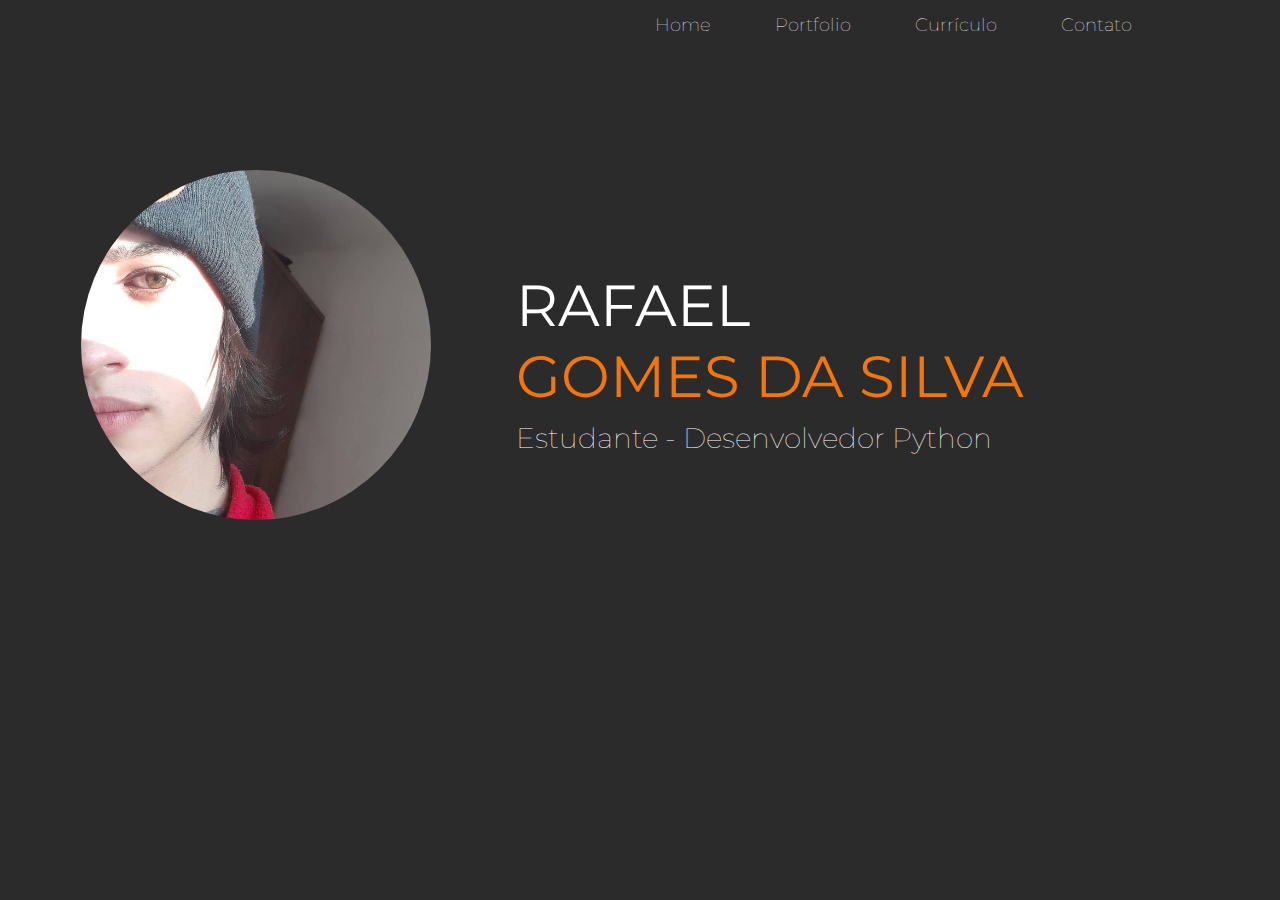
<file: index.html>
<!DOCTYPE html>

<html>

	<head>
		<title> Rafael Gomes - Portfolio Online</title>

		<meta charset="utf-8">
		<link rel="stylesheet" href="css/styles.css">
		<link href="https://fonts.googleapis.com/css?family=Montserrat:100,400" rel="stylesheet">
		<script type="text/javascript" src="js/scripts.js"></script>
		<meta name="viewport" content="width-device-width, initial-scale=1.0">
	</head>


	<body>
		
			<div id="navigation" class= "navigation">
				<ul>
					<li><a href="index.html">Home</li>
					<li><a href="portfolio.html">Portfolio</a></li>
					<li><a href="curriculo.html">Currículo</a></li>
					<li><a href="contato.html">Contato</a></li>
					<li id="threeline-icon" class="threeline-icon" onclick="openNav()">&#9776;</li>
				</ul>
			</div>

			<div class="capa">
				<div class="profile-pic">
					<img src="img/p.jpg" alt="eu">
				</div>
				<div class="profile-title">
					<h1>Rafael <span>Gomes da Silva</span> </h1>
					<h2> Estudante - Desenvolvedor Python </h2>
				</div>
			</div>
	</body>

</html>
</file>
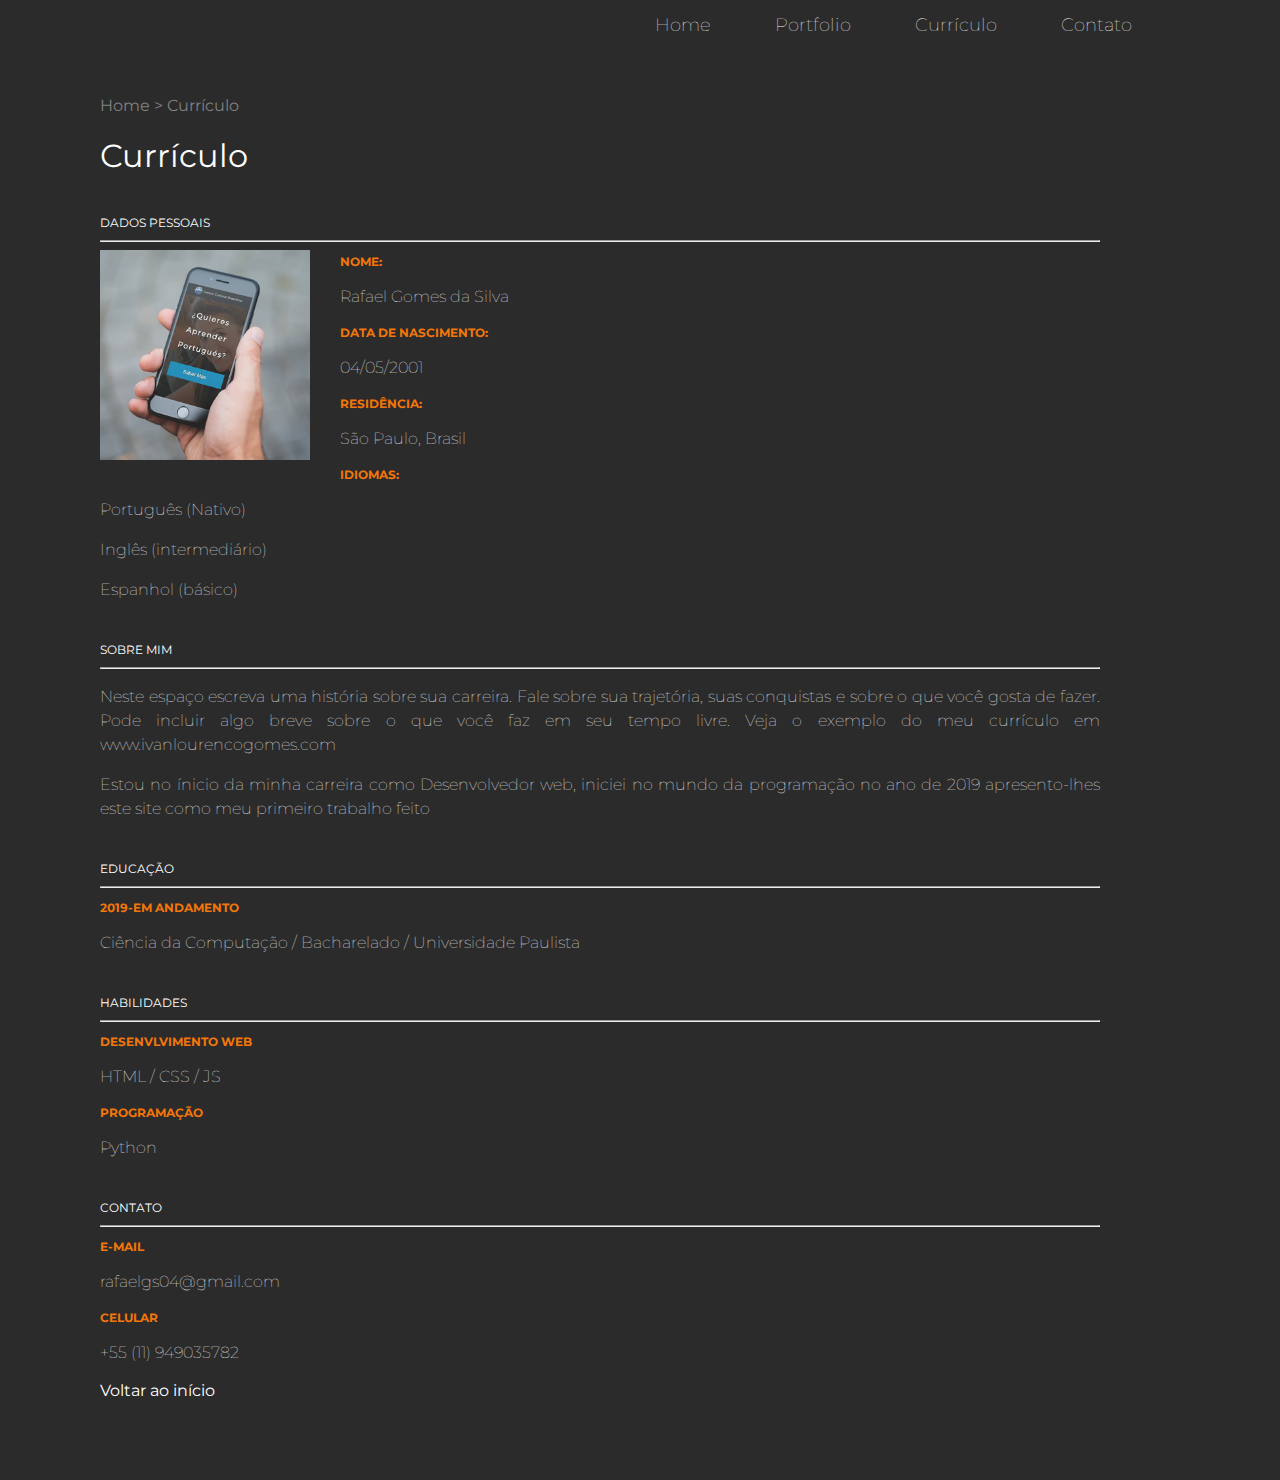
<file: curriculo - Copia.html>
<!DOCTYPE html>

<html>

	<head>
		<title>Currículo - Rafael Gomes</title>

		<meta charset="utf-8">
		<link rel="stylesheet" href="css/styles.css">
		<link href="https://fonts.googleapis.com/css?family=Montserrat:100,400" rel="stylesheet">
		<script type="text/javascript" src="js/scripts.js"></script>
		<meta name="viewport" content="width-device-width, initial-scale=1.0">
	</head>


	<body>
			<div id="navigation" class= "navigation">
				<ul>
					<li><a href="index.html">Home</li>
					<li><a href="portfolio.html">Portfolio</a></li>
					<li><a href="curriculo.html">Currículo</a></li>
					<li><a href="contato.html">Contato</a></li>
					<li id="threeline-icon" class="threeline-icon" onclick="openNav()">&#9776;</li>
				</ul>
			</div>
			
			
			<div class="main">
								
				<ul class="caminhos">
					<li><a href="index.html"><span>Home<span></a></li>
					<li>></li>
					<li>Currículo</li>
				</ul>

				<h1>Currículo</h1>

					
					<h2>Dados Pessoais</h2>
					<hr>

						<img class="pic" src="img/ccb.jpg" alt="eu">
						<h3>Nome:</h3>

							<p>Rafael Gomes da Silva</p>

						<h3>Data de Nascimento:</h3>

							<p>04/05/2001</p>

						<h3>Residência:</h3>

							<p>São Paulo, Brasil</p>

						<h3>Idiomas:</h3>

							<p>Português (Nativo)</p>
							<p>Inglês (intermediário)</p>
							<p>Espanhol (básico)</p>
							
					
					<h2>Sobre Mim</h2>
					<hr>

							<p>Neste espaço escreva uma história sobre sua carreira. Fale sobre sua trajetória, suas conquistas e sobre o que você gosta de fazer. Pode incluir algo breve sobre o que você faz em seu tempo livre. Veja o exemplo do meu currículo em <a href="http://www.ivanlourencogomes.com" target="_blank">www.ivanlourencogomes.com</a></p>

							<p>Estou no ínicio da minha carreira como Desenvolvedor web, iniciei no mundo da programação no ano de 2019 apresento-lhes este site como meu primeiro trabalho feito</p>

					<h2>Educação</h2>
					<hr>

						<h3>2019-Em andamento</h3>

							<p>Ciência da Computação / Bacharelado / Universidade Paulista</p>
					
					<h2>Habilidades</h2>
					<hr>

						<h3>Desenvlvimento WEB</h3>

							<p>HTML / CSS / JS </p>

						<h3>Programação</h3>

							<p>Python</p>

					<h2>Contato</h2>
					<hr>
					<h3>E-mail</h3>
							<p>rafaelgs04@gmail.com</p>
					<h3>Celular</h3>
							<p>+55 (11) 949035782</p>


				<div class="v"><a href="#">Voltar ao início</a> </div>


			</div>

				

	</body>

</html>
</file>
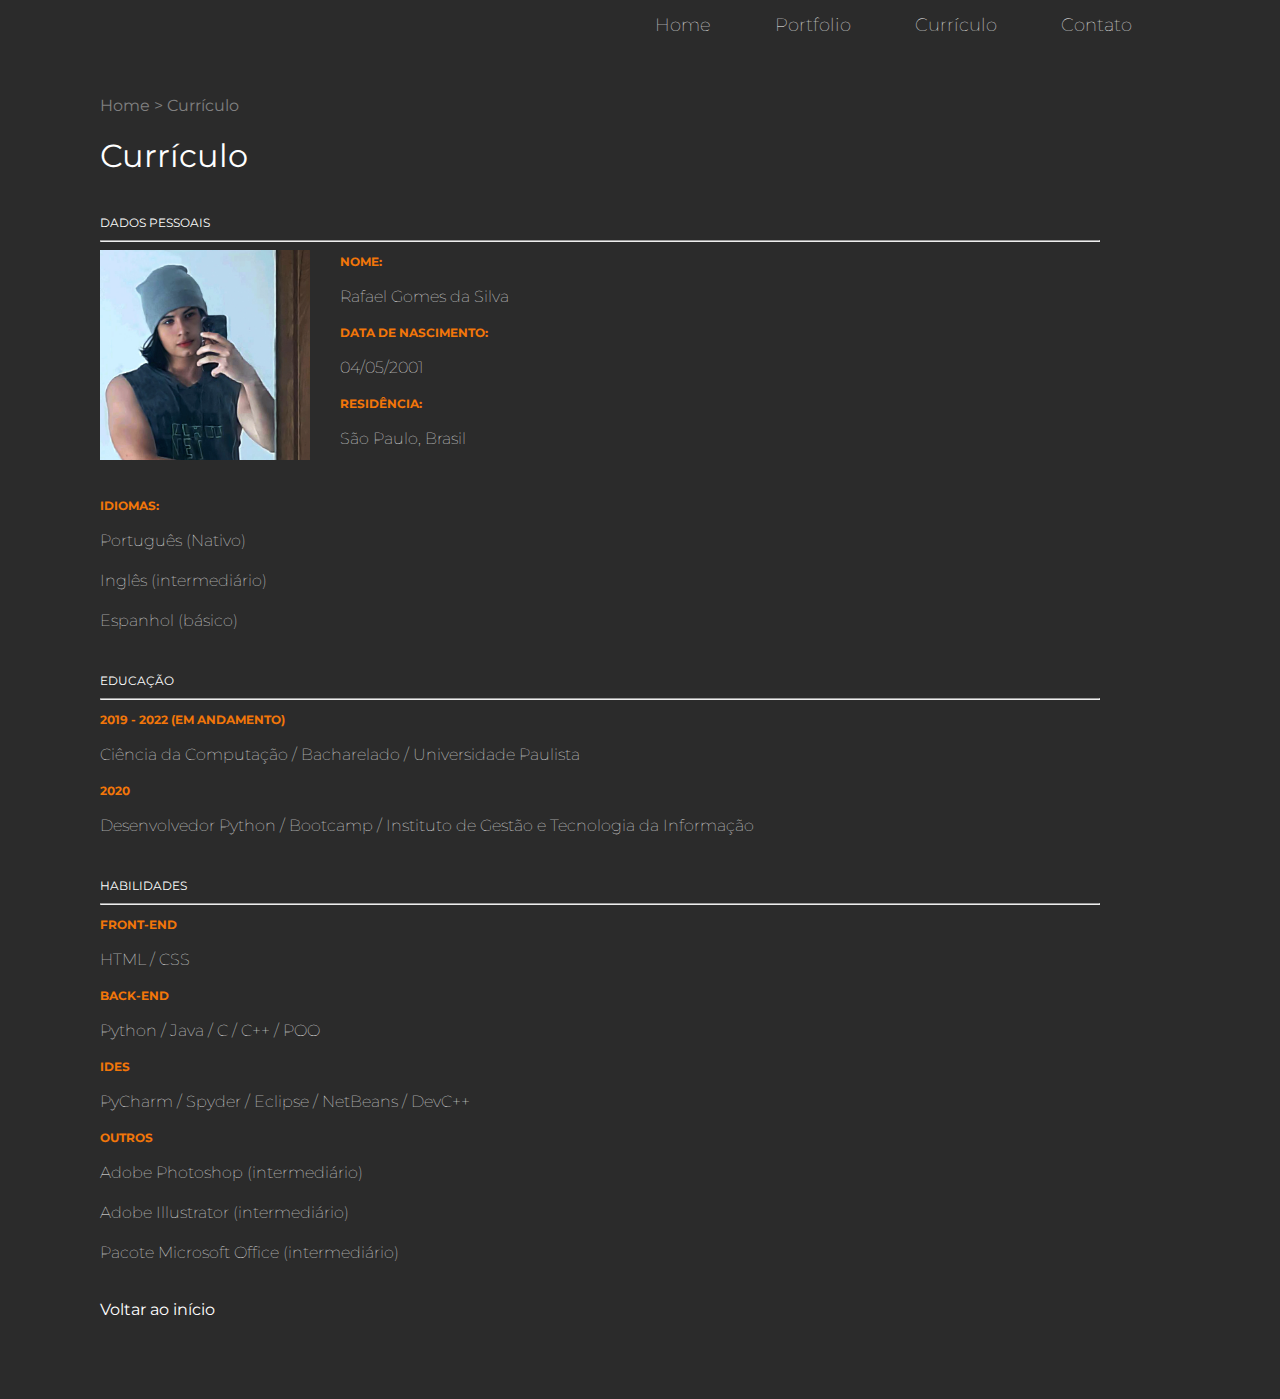
<file: curriculo.html>
<!DOCTYPE html>

<html>

	<head>
		<title>Currículo - Rafael Gomes</title>

		<meta charset="utf-8">
		<link rel="stylesheet" href="css/styles.css">
		<link href="https://fonts.googleapis.com/css?family=Montserrat:100,400" rel="stylesheet">
		<script type="text/javascript" src="js/scripts.js"></script>
		<meta name="viewport" content="width-device-width, initial-scale=1.0">
	</head>


	<body>
			<div id="navigation" class= "navigation">
				<ul>
					<li><a href="index.html">Home</li>
					<li><a href="portfolio.html">Portfolio</a></li>
					<li><a href="curriculo.html">Currículo</a></li>
					<li><a href="contato.html">Contato</a></li>
					<li id="threeline-icon" class="threeline-icon" onclick="openNav()">&#9776;</li>
				</ul>
			</div>
			
			
			<div class="main">
								
				<ul class="caminhos">
					<li><a href="index.html"><span>Home<span></a></li>
					<li>></li>
					<li>Currículo</li>
				</ul>

				<h1>Currículo</h1>

					
					<h2>Dados Pessoais</h2>
					<hr>

						<img class="pic" src="img/pp5.jpg" alt="eu">
						<h3>Nome:</h3>

							<p>Rafael Gomes da Silva</p>

						<h3>Data de Nascimento:</h3>

							<p>04/05/2001</p>

						<h3>Residência:</h3>

							<p>São Paulo, Brasil</p>

							<br>

						<h3>Idiomas:</h3>

							<p>Português (Nativo)</p>
							<p>Inglês (intermediário)</p>
							<p>Espanhol (básico)</p>
							
					
					<h2>Educação</h2>
					<hr>
						<h3>2019 - 2022 (Em andamento)</h3>

							<p>Ciência da Computação / Bacharelado / Universidade Paulista</p>

						<h3>2020</h3>
						 <p>Desenvolvedor Python / Bootcamp / Instituto de Gestão e Tecnologia da Informação</p>
					
					<h2>Habilidades</h2>
					<hr>

						<h3>Front-End</h3>

							<p>HTML / CSS </p>

						<h3>Back-End</h3>

							<p>Python / Java  / C / C++ / POO</p>

						<h3>IDEs</h3>

							<p>PyCharm / Spyder / Eclipse / NetBeans / DevC++</p>



						<!--
						<h3>Projetos</h3>

							<h2 style = "margin-top: 15px;">Python:</h2> 
							<div class="v"><a href="https://github.com/Rafalhel/Jogo_Python" style="font-size: 16px;font-weight: 100;line-height: 24px;text-align: justify;"> Jogo de adivinhação com interface</a></div>
							<p></p>
							<div class="v"><a href="https://github.com/Rafalhel/Leitor_de_textos.git" style="font-size: 16px;font-weight: 100;line-height: 24px;text-align: justify;"> Sintetizador de voz </a></div>
							<p></p>
							<div class="v"><a href="https://github.com/Rafalhel/Automacao" style="font-size: 16px;font-weight: 100;line-height: 24px;text-align: justify;"> Automação de acesso ao zoom (Uso pessoal) </a></div>

							
							<p> Criptografia em RSA</p>

							<h2 style = "margin-top: 15px;">Java:</h2> 
							<div class="v"><a href="https://github.com/Rafalhel/TI_Verde" style="font-size: 16px;font-weight: 100;line-height: 24px;text-align: justify;"> Aplicação com interfaçe referente ao TI Verde </a> </div>
							<p></p>
							<div class="v"><a href="https://github.com/Rafalhel/Pizzaria" style="font-size: 16px;font-weight: 100;line-height: 24px;text-align: justify;"> Sistema de Pizzaria em Java </a></div>
							<p></p>
							<div class="v"><a href="https://github.com/Rafalhel/Mercado" style="font-size: 16px;font-weight: 100;line-height: 24px;text-align: justify;"> Sistema de Mercado em Java </a></div>
							

					-->


						<h3>Outros</h3>

							<p>Adobe Photoshop (intermediário) </p>
							<p>Adobe Illustrator (intermediário) </p>
							<p>Pacote Microsoft Office (intermediário)</p>
							<br>
							

				<div class="v"><a href="curriculo.html">Voltar ao início</a> </div>


			</div>

				

	</body>

</html>
</file>
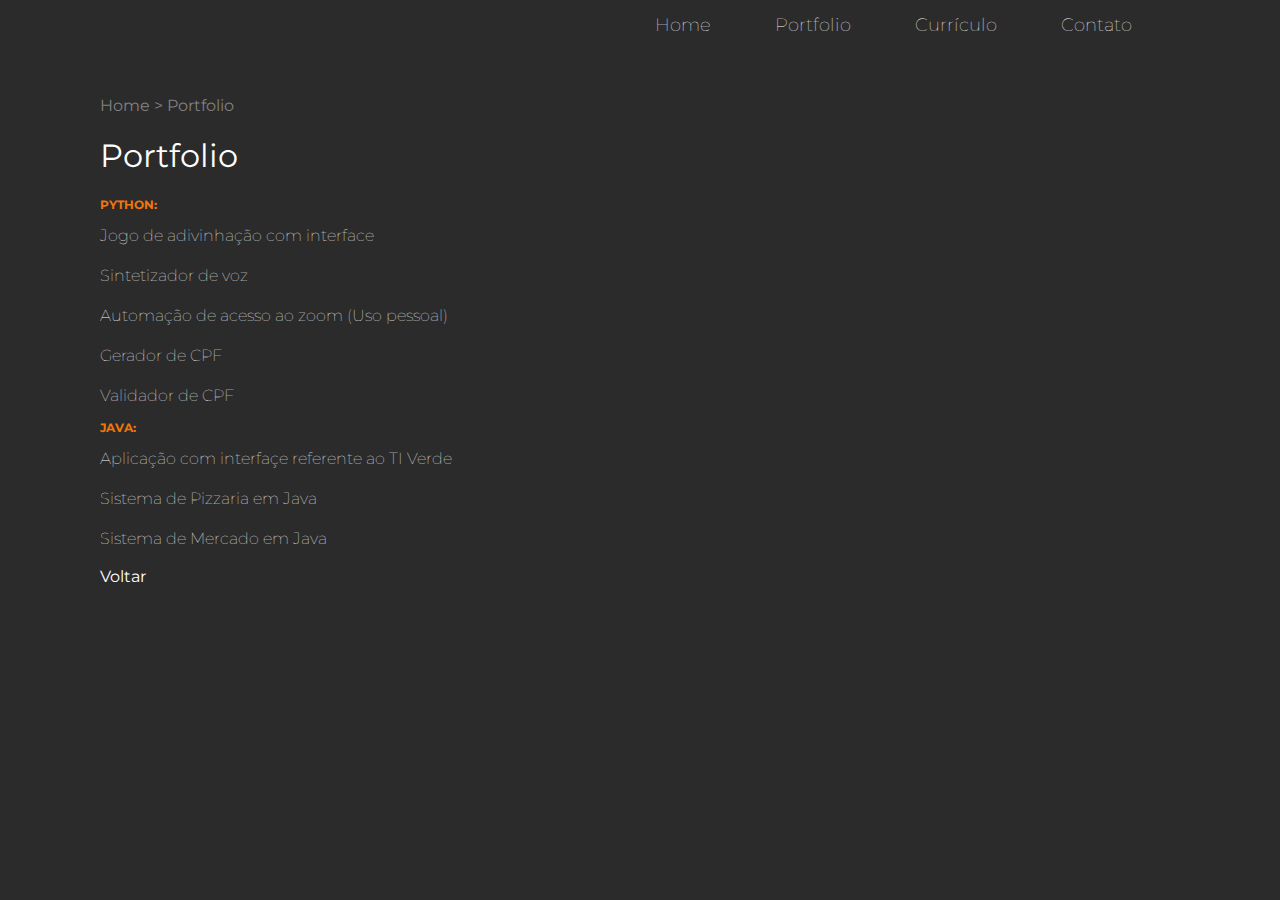
<file: portfolio.html>
<!DOCTYPE html>

<html>

	<head>
		<title>Portfolio - Rafael Gomes</title>

		<meta charset="utf-8">
		<link rel="stylesheet" href="css/styles.css">
		<link href="https://fonts.googleapis.com/css?family=Montserrat:100,400" rel="stylesheet">
		<script type="text/javascript" src="js/scripts.js"></script>
		<meta name="viewport" content="width-device-width, initial-scale=1.0">
	</head>


	<body>

			<div id="navigation" class= "navigation">
				<ul>
					<li><a href="index.html">Home</li>
					<li><a href="portfolio.html">Portfolio</a></li>
					<li><a href="curriculo.html">Currículo</a></li>
					<li><a href="contato.html">Contato</a></li>
					<li id="threeline-icon" class="threeline-icon" onclick="openNav()">&#9776;</li>
				</ul>
			</div>

						
			<div class="main">
				
				
				<ul class="caminhos">
					<li><a href="index.html"><span>Home<span></a></li>
					<li>></li>
					<li>Portfolio</li>
				</ul>

				<h1>Portfolio</h1>

				<!--<h2 style = "margin-top: 15px; color: #f27609;">Python:</h2> -->
							<h3>Python:</h3>
							<div class="v"><a href="https://github.com/Rafalhel/Jogo_Python" style="font-size: 16px;font-weight: 100;line-height: 24px;text-align: justify;"> Jogo de adivinhação com interface</a></div>
							<p></p>
							<div class="v"><a href="https://github.com/Rafalhel/Leitor_de_textos.git" style="font-size: 16px;font-weight: 100;line-height: 24px;text-align: justify;"> Sintetizador de voz </a></div>
							<p></p>
							<div class="v"><a href="https://github.com/Rafalhel/Automacao" style="font-size: 16px;font-weight: 100;line-height: 24px;text-align: justify;"> Automação de acesso ao zoom (Uso pessoal) </a></div>
							<p></p>
							<div class="v"><a href="https://github.com/Rafalhel/GeradorCPF" style="font-size: 16px;font-weight: 100;line-height: 24px;text-align: justify;"> Gerador de CPF </a></div>
							<p></p>
							<div class="v"><a href="https://github.com/Rafalhel/Validar_Cpf" style="font-size: 16px;font-weight: 100;line-height: 24px;text-align: justify;"> Validador de CPF </a></div>

							
							<!-- <p> Criptografia em RSA</p> -->

							<!--<h2 style = "margin-top: 15px; color: #f27609;">Java:</h2> -->
							<h3>Java:</h3>
							<div class="v"><a href="https://github.com/Rafalhel/TI_Verde" style="font-size: 16px;font-weight: 100;line-height: 24px;text-align: justify;"> Aplicação com interfaçe referente ao TI Verde </a> </div>
							<p></p>
							<div class="v"><a href="https://github.com/Rafalhel/Pizzaria" style="font-size: 16px;font-weight: 100;line-height: 24px;text-align: justify;"> Sistema de Pizzaria em Java </a></div>
							<p></p>
							<div class="v"><a href="https://github.com/Rafalhel/Mercado" style="font-size: 16px;font-weight: 100;line-height: 24px;text-align: justify;"> Sistema de Mercado em Java </a></div>
							<p></p>
				<!--
				<div class="miniatura">
					
				</div>
				-->

				<a href="portfolio.html">Voltar<a>

			</div>	

			

	</body>

</html>
</file>
<file: css/styles.css>
html,body {
	margin: 0px;
	padding: 0px;
}





body {
	background-color: #2b2b2b;
	font-family: 'Montserrat', sans-serif;
	animation-name: profile-col;
	animation-duration: 1s;
	overflow-x: hidden;
}
.navigation{
	background-color: #2b2b2b;
	color:white;
	width: 100%;
	height: 45px;
	position: fixed;
	padding-left: 253px;

	animation-name: menu;
	animation-duration: 2s;

}



.navigation ul {
	text-align: center;
	height: 50px;
	margin-top: 0px;
	list-style: none;
	padding: 0px;

}

.navigation a {
	text-decoration: none;
	color: white;
}

.navigation a:hover {
	color: #f27609;

}

.navigation li {
	font-weight: 100;
	line-height: 50px;
	display: inline-block;
	padding-left: 30px;
	padding-right: 30px;
	font-size: 18px;
}

.navigation li.threeline-icon {
	display: none;
}

.navigation li.threeline-icon:hover {
	color:#f27609;
	cursor: pointer;
	
}


.capa {
	color:white;
	vertical-align: top;
	padding-top: 70px;
}

.capa span {
	color: #f27609;
	display: block;
}

.capa div {
	display: inline-block;
	height: 650px;
}

.profile-pic {
	width: 40%;
	text-align: center;

	animation-name: profile-capa;
	animation-duration: 1s;
}

.profile-pic img {
	width: 350px;
	border-radius: 350px;
	margin-top: 100px;

}

.profile-title {
	vertical-align: top;
	width: 59%;
}

.profile-title h1 {
	text-transform: uppercase;
	font-size: 58px;
	margin-top: 200px;
	font-weight: 400;
	line-height: 71px;
		animation-name: profile-titulo;
	animation-duration: 1s;
}

.profile-title h2 {
	font-weight: 100;
	font-size: 28px;
	margin-top: -30px;

	animation-name: profile-titulo;
	animation-duration: 2s;
}

.main {
	padding-top: 80px;
	padding-right: 180px;
	padding-bottom: 80px;
	padding-left: 100px;

	animation-name: profile-main;
	animation-duration: 1s;



}

.pic {
	float: left;
	height: 210px;
	margin-right: 30px;
	margin-bottom: 30px;
}

.main h1 {
	color: white;
	font-weight: normal;
}

.main h2 {
	color: white;
	font-size: 12px;
	font-weight: normal;
	text-transform: uppercase;
	margin-top: 40px;

}

.main h3 {
	color: #f27609;
	text-transform: uppercase;
	font-size: 12px;
}

.main p {
	color: white;
	font-size: 16px;
	font-weight: 100;
	line-height: 24px;
	text-align: justify;
}

.main a {
	text-decoration: none;
	color: white;

}

.caminhos {
	list-style: none;
	padding-left: 0px;	
	color: grey;
}

.caminhos li{
	display: inline-block;

}

.miniatura{
	width: 320px;
	height: 320px;
	background-image: url("../img/1.jpg");
}

.caminhos span {
	color: grey;
}

.v {
	color:white;
}

.v a:hover {
	color: #f27609;
}


.numero {
	text-decoration: none;
	color:white;
}


@keyframes profile-capa {
	0% {opacity: 0;}
	100% {opacity: 1;}
}

@keyframes profile-titulo {
	0% {opacity: 0;transform: translate(0px,-10px)}
	100% {opacity: 1;transform: translate(0px,0px)}
}



@keyframes profile-col {

	0% {opacity: 0}
	100%{opacity: 1}

}

@keyframes profile-main {

	0%{transform: translate(10px,0px)}
	100%{transform: translate(0px,0px)}
}

@keyframes menu {
	0% {opacity: 0;transform: translate(0px,-10px)}
	100% {opacity: 1;transform: translate(0px,0px)}
}


@media (max-width: 1000px) (max-height: 1000px) {

.navigation ul{
	text-align: left;
	padding-left: 2%; 
}

.navigation li{
	display:none;
}

.navigation li.threeline-icon {
	display: inline-block;
}

.navigation li.threeline-icon:hover {
	color:#f27609;
	cursor: pointer;
	
}


.capa div {
	display: block;
	height: auto;
}

.profile-pic {
	width: 100%
}

.profile-pic img {
	margin-right: 20px;
	margin-left: 20px;
	margin-top: 0px;
	max-width: 60%;
}

.profile-title {
	margin-top: 20px;
	width: 100%;
	text-align:center;
}

.profile-title h1 {
	margin-right: 20px;
	margin-left: 20px;
	margin-top: 0px;
	font-size: 20px;
}

.profile-title h2 {
	margin-top: 0px;
	margin-right: 20px;
	margin-left: 20px;
	font-size: 13px;
}

.capa span {
	color: #f27609;
	display: inline-block;
}

.main {
	padding-top: 10px;
	padding-right: 8%;
	padding-bottom: 0px;
	padding-left: 8%;

}

.main p {
	text-align: left;
	line-height: 17px;
}

.v {
	text-align: center;
	margin-top: 40px;
	margin-bottom: 40px
}

.pic{
	float: none;
	max-width: 100%;

}
.caminhos li{
	font-size: 12px;

}

.menujs {
	height: auto;
}

.menujs ul{
	height: auto;
	text-align: center;
	padding-right: 15%;
	padding-left: 15%;
}
 .menujs li {
 	display: block;
 	border-bottom: solid 1px grey;
 	width: 100%;
 	padding: 0px;
 }

}
</file>
